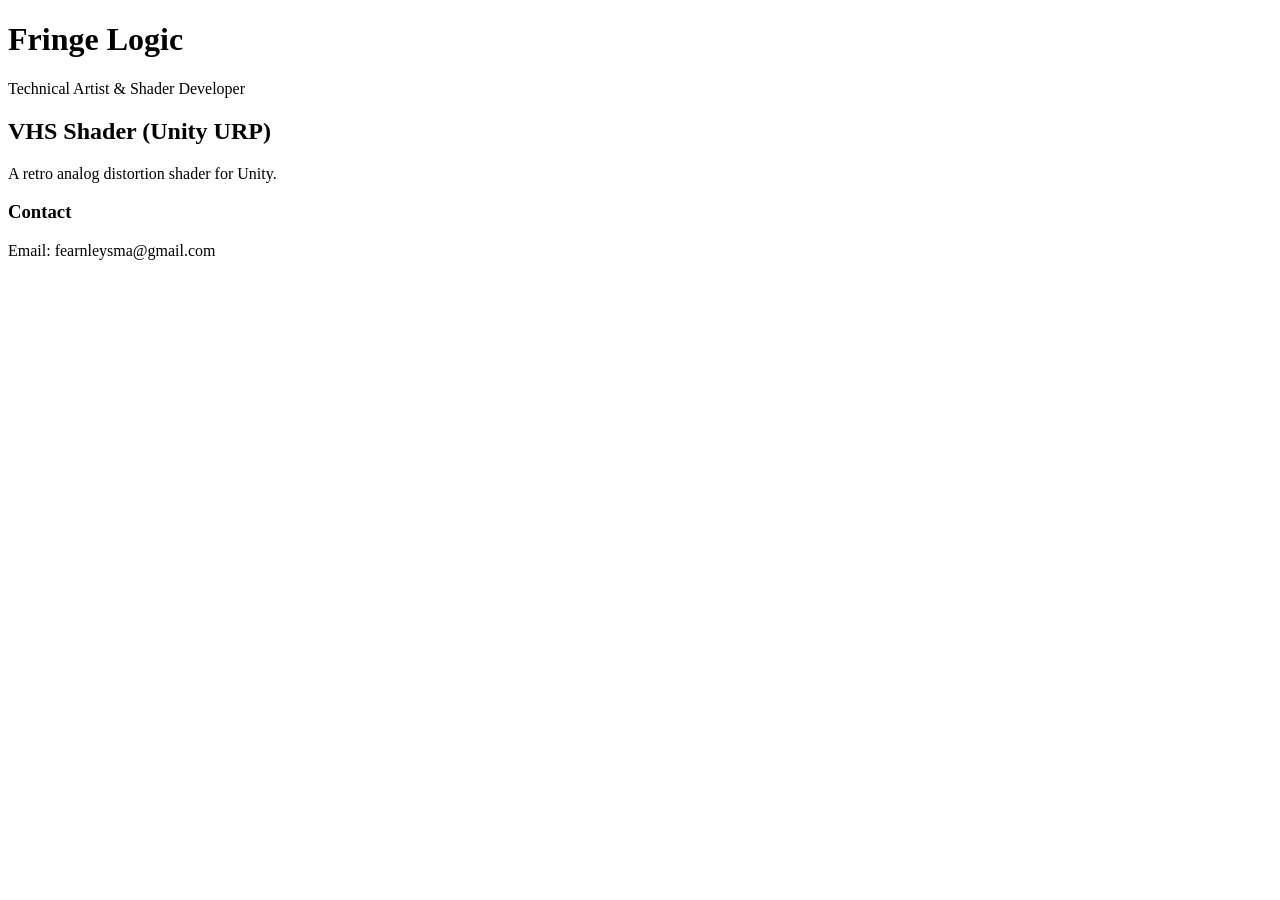
<file: index.html>
<!DOCTYPE html>
<html>
<head>
  <title>Fringe Logic – Portfolio</title>
</head>
<body>
  <h1>Fringe Logic</h1>
  <p>Technical Artist & Shader Developer</p>

  <h2>VHS Shader (Unity URP)</h2>
  <p>A retro analog distortion shader for Unity.</p>

  <h3>Contact</h3>
  <p>Email: fearnleysma@gmail.com</p>
</body>
</html>
</file>
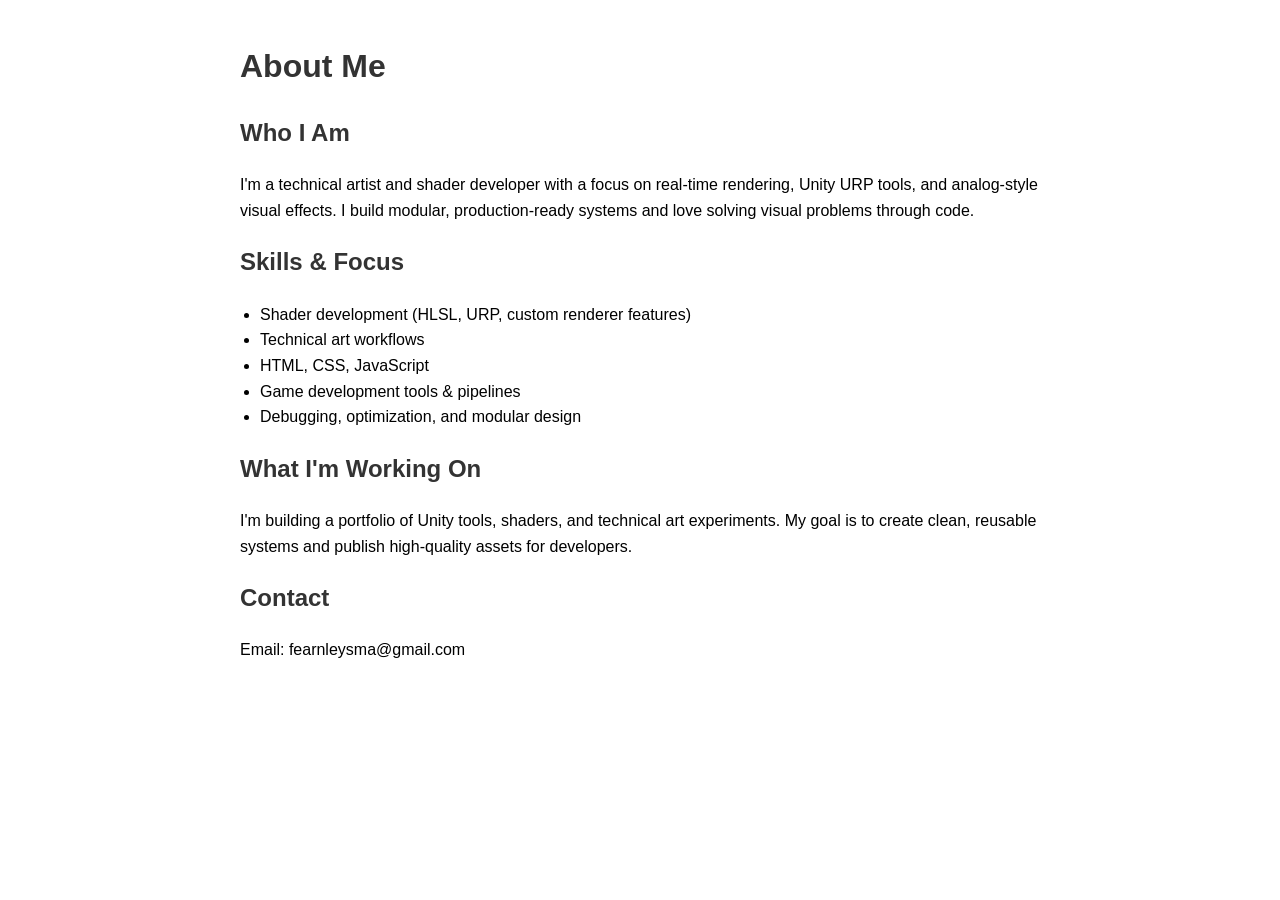
<file: about.html>
<!DOCTYPE html>
<html>
<head>
  <title>About Me – Fringe Logic</title>
  <link rel="stylesheet" href="style.css">
</head>
<body>

  <header>
    <h1>About Me</h1>
  </header>

  <section class="intro">
    <h2>Who I Am</h2>
    <p>I'm a technical artist and shader developer with a focus on real‑time rendering, Unity URP tools, and analog‑style visual effects. I build modular, production‑ready systems and love solving visual problems through code.</p>
  </section>

  <section class="skills">
    <h2>Skills & Focus</h2>
    <ul>
      <li>Shader development (HLSL, URP, custom renderer features)</li>
      <li>Technical art workflows</li>
      <li>HTML, CSS, JavaScript</li>
      <li>Game development tools & pipelines</li>
      <li>Debugging, optimization, and modular design</li>
    </ul>
  </section>

  <section class="goals">
    <h2>What I'm Working On</h2>
    <p>I'm building a portfolio of Unity tools, shaders, and technical art experiments. My goal is to create clean, reusable systems and publish high‑quality assets for developers.</p>
  </section>

  <section class="contact">
    <h2>Contact</h2>
    <p>Email: fearnleysma@gmail.com</p>
  </section>

</body>
</html>
</file>
<file: style.css>
body {
  font-family: Arial, sans-serif;
  max-width: 800px;
  margin: 0 auto;
  padding: 20px;
  line-height: 1.6;
}

h1, h2 {
  color: #333;
}

ul {
  padding-left: 20px;
}
</file>
